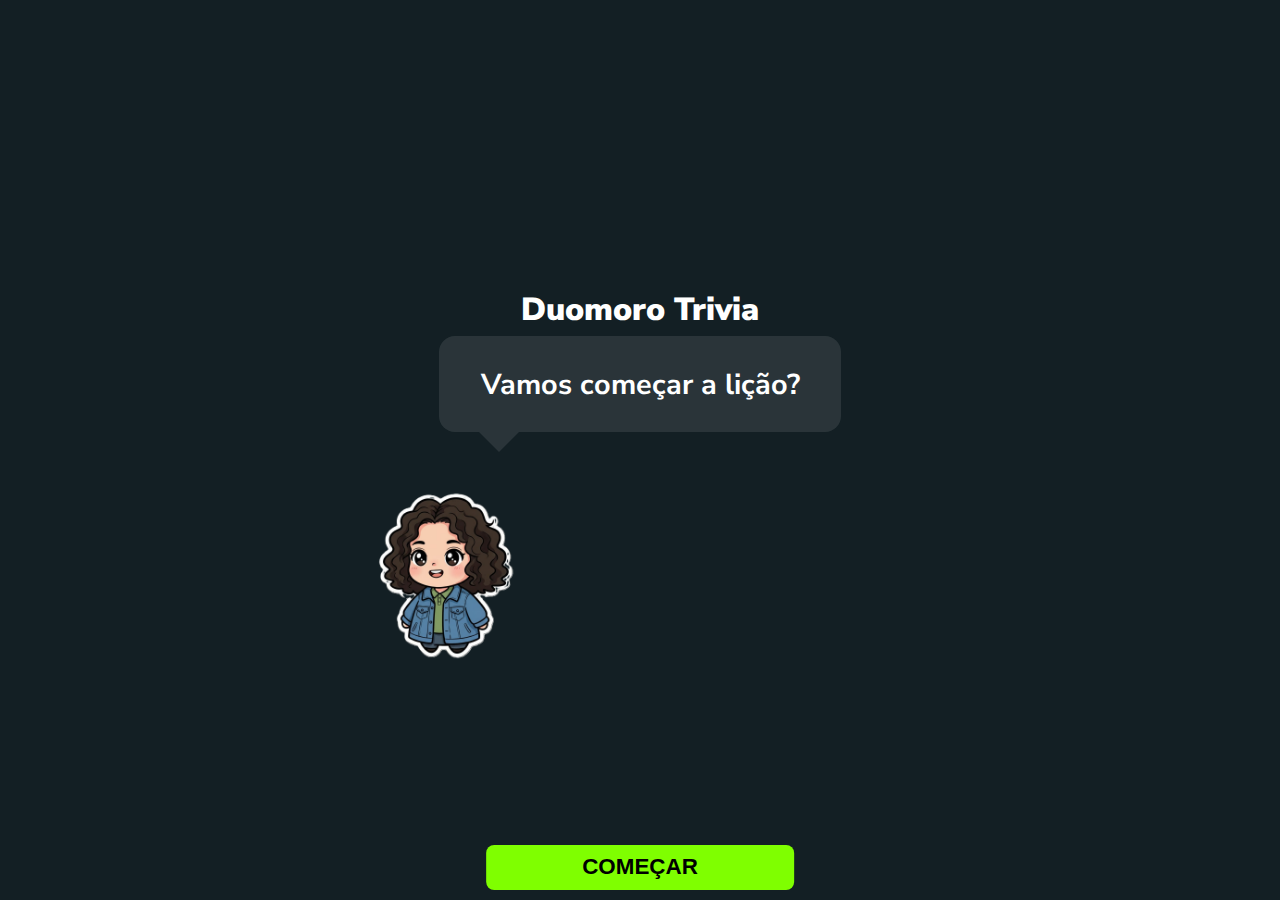
<file: index.html>
<!DOCTYPE html>
<html lang="pt-br">
<head>
    <meta charset="UTF-8">
    <meta name="viewport" content="width=device-width, initial-scale=1.0">
    <title>Duo-Maisa-para-André</title>
    <link rel="stylesheet" href="style.css">
<body>
    <div class="container">

        <h1 class="tituloPrincipal">Duomoro Trivia</h1>
        <h2 class="balao">Vamos começar a lição?</h2>

        <div class="doodle-area">   
            <div class="doodle">
                <img src="images/WhatsApp Image 2025-12-07 at 12.21.27.png">
            </div>
        </div>

    </div>

    <a href="pergunta1.html">
        <button class="comecar">COMEÇAR</button>
    </a> 
</body>
</html>
</file>
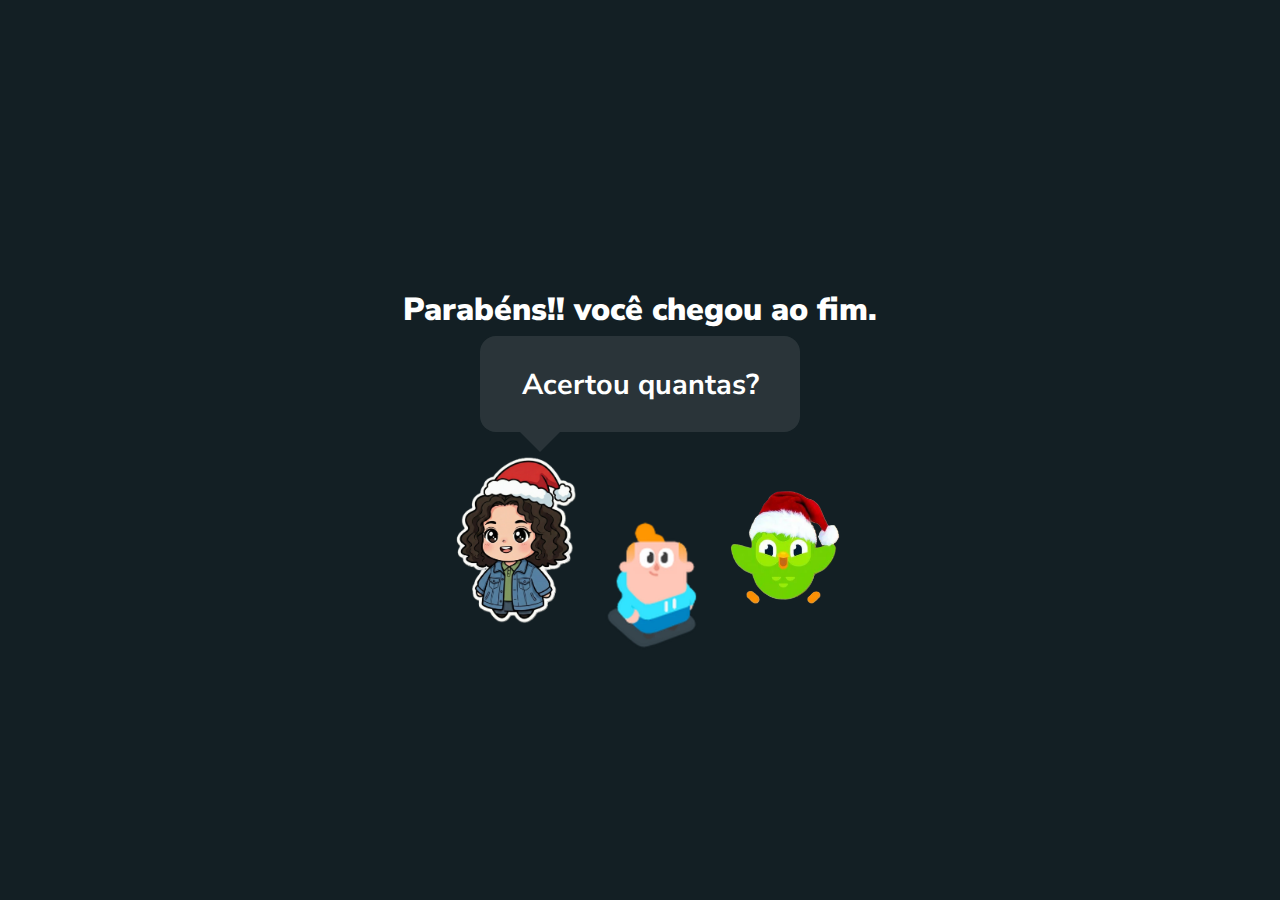
<file: paginaFinal.html>
<!DOCTYPE html>
<html lang="pt-br">
<head>
    <meta charset="UTF-8">
    <meta name="viewport" content="width=device-width, initial-scale=1.0">
    <title>Duo-Maisa-para-André</title>
    <link rel="stylesheet" href="style.css">
<body>
    <div class="container">

    <h1 class="tituloPrincipal">Parabéns!! você chegou ao fim.</h1>
    <h2 class="balao">Acertou quantas?</h2>

    <div class="personagens-linha">
    <img class="img-doodle" src="images/doodlemarianatal.png">
    <img class="img-junior" src="images/Junior_current.webp">
    <img class="img-duo" src="images/Captura de tela 2025-12-11 111431.png">
</div>


</div>
</body>
</html>
</file>
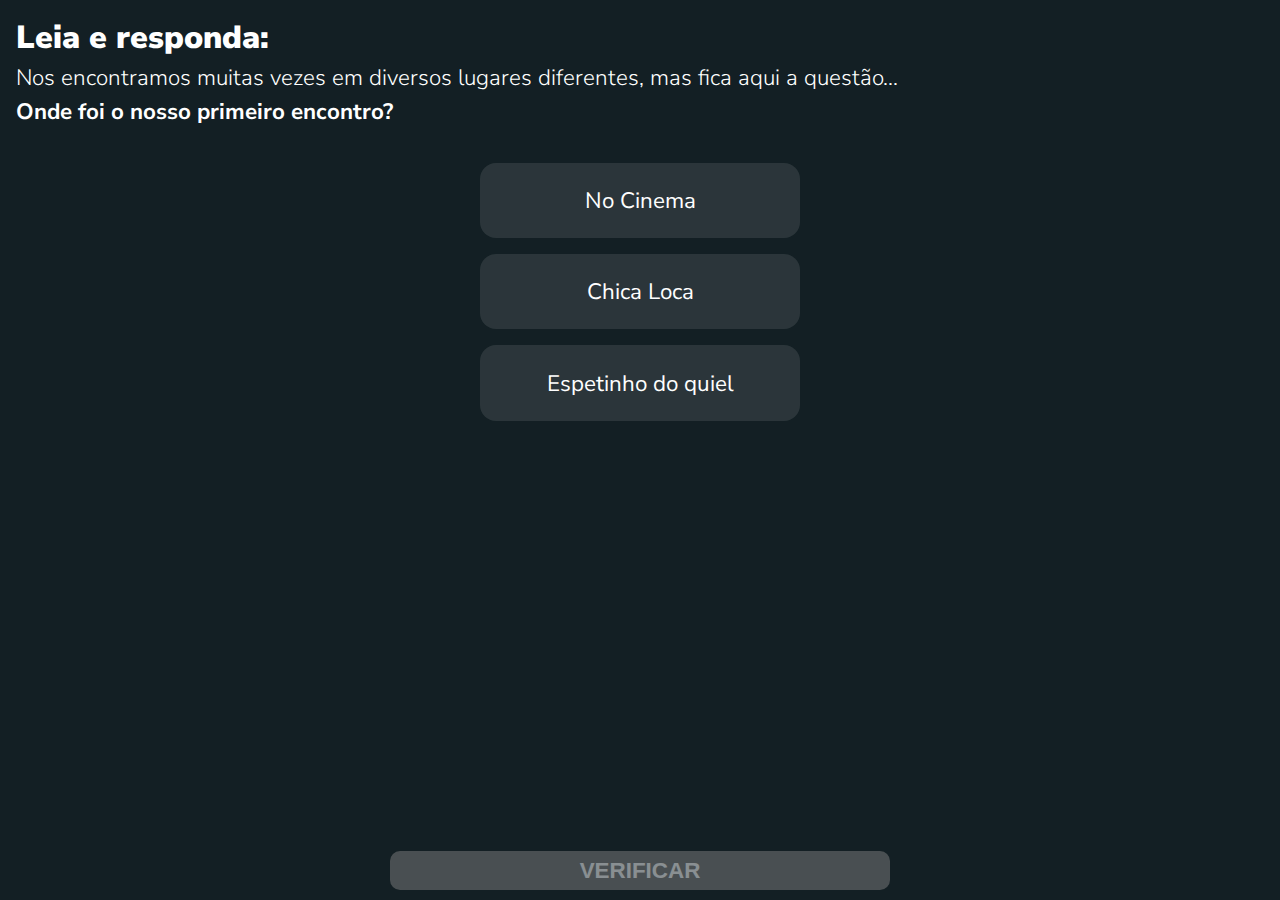
<file: pergunta1.html>
<!DOCTYPE html>
<html lang="pt-br">
<head>
    <meta charset="UTF-8">
    <meta name="viewport" content="width=device-width, initial-scale=1.0">
    <title>pergunta1</title>
    <link rel="stylesheet" href="style.css">
</head>
<body>
    <div class="pergunta">
        <h1 class="titulo1">Leia e responda:</h1>
        <h2 class="texto1">Nos encontramos muitas vezes em diversos 
            lugares diferentes, mas fica aqui a questão...
        </h2>
        <h2 class="pergunta1">Onde foi o nosso primeiro encontro?</h2>
    
     <ul class="opcoes">
            <li>No Cinema</li>
            <li>Chica Loca</li>
            <li>Espetinho do quiel</li>
    </ul>
    </div>
    
    <button class="verifica">VERIFICAR</button>
    

    <button id="continuar" class="continuar" style="display:none;">CONTINUAR</button>
    
    

    <div id="toast" class="toast"></div>


   <script>
const opcoes = document.querySelectorAll(".opcoes li");
const botaoVerificar = document.querySelector(".verifica");
const botaoContinuar = document.querySelector("#continuar");
const toast = document.getElementById("toast");

let opcaoSelecionada = null;
const respostaCorreta = "Espetinho do quiel"; 

// Selecionar opções
opcoes.forEach(opcao => {
    opcao.addEventListener("click", () => {

        // remover seleção antiga
        opcoes.forEach(o => o.classList.remove("selecionado"));

        opcao.classList.add("selecionado");
        opcaoSelecionada = opcao.innerText;

        // ativar botão verificar
        botaoVerificar.classList.add("ativo");
    });
});

// Verificar resposta
botaoVerificar.addEventListener("click", () => {
    if (!botaoVerificar.classList.contains("ativo")) return;

    if (opcaoSelecionada === respostaCorreta) {
        mostrarToast("✔ Resposta correta!", "green");
    } else {
        mostrarToast("✘ Resposta errada!\n Resposta correta: Espetinho do quiel", "red");
    }

    botaoVerificar.style.display = "none";
    botaoContinuar.style.display = "block";
});

// Toast
function mostrarToast(mensagem, cor) {
    toast.innerText = mensagem;
    toast.style.backgroundColor = cor;
    toast.classList.add("show");

    // permanece visível (não remove mais automáticamente)
}
botaoContinuar.addEventListener("click", () => {
    window.location.href = "pergunta2.html";
});

</script>


</body>
</html>
</file>
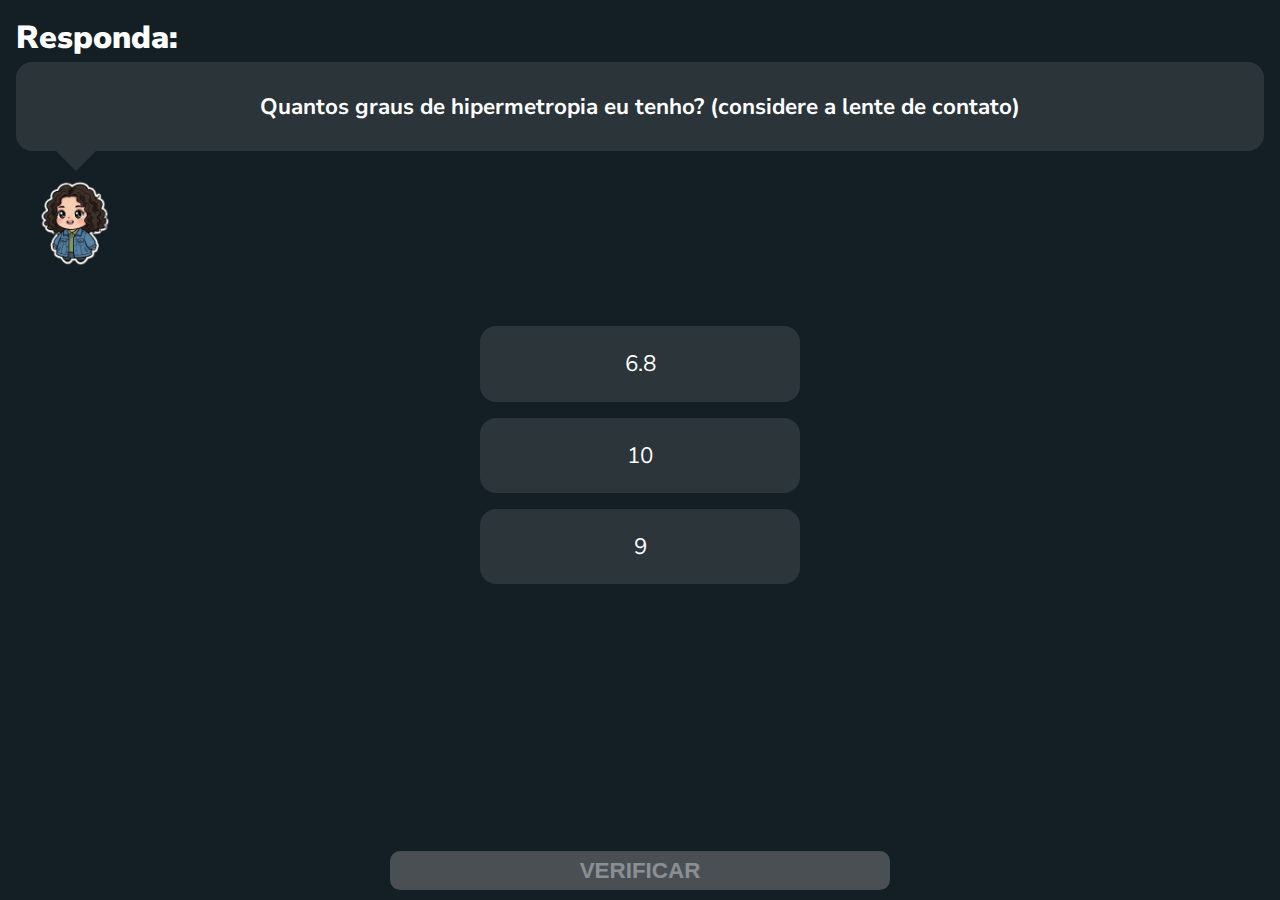
<file: pergunta2.html>
<!DOCTYPE html>
<html lang="pt-br">
<head>
    <meta charset="UTF-8">
    <meta name="viewport" content="width=device-width, initial-scale=1.0">
    <title>pergunta2</title>
    <link rel="stylesheet" href="style.css">
</head>
<body>
    <div class="pergunta">
        <h1 class="titulo1">Responda:</h1>
        <h2 class="balao2">Quantos graus de hipermetropia eu tenho? (considere a lente de contato)</h2>
        
        <div class="doodle-area2">
        <div class="doodle2">
            <img src="images/WhatsApp Image 2025-12-07 at 12.21.27.png">
        </div>

    </div>
     <ul class="opcoes">
            <li>6.8</li>
            <li>10</li>
            <li>9</li>
    </ul>
    </div>
    
    <button class="verifica">VERIFICAR</button>
    
    <a href="pergunta3.html">
        <button id="continuar" class="continuar" style="display:none;">CONTINUAR</button>
    </a>
    

    <div id="toast" class="toast"></div>


   <script>
const opcoes = document.querySelectorAll(".opcoes li");
const botaoVerificar = document.querySelector(".verifica");
const botaoContinuar = document.querySelector("#continuar");
const toast = document.getElementById("toast");

let opcaoSelecionada = null;
const respostaCorreta = "9"; 

// Selecionar opções
opcoes.forEach(opcao => {
    opcao.addEventListener("click", () => {

        // remover seleção antiga
        opcoes.forEach(o => o.classList.remove("selecionado"));

        opcao.classList.add("selecionado");
        opcaoSelecionada = opcao.innerText;

        // ativar botão verificar
        botaoVerificar.classList.add("ativo");
    });
});

// Verificar resposta
botaoVerificar.addEventListener("click", () => {
    if (!botaoVerificar.classList.contains("ativo")) return;

    if (opcaoSelecionada === respostaCorreta) {
        mostrarToast("✔ Resposta correta!", "green");
    } else {
        mostrarToast("✘ Resposta errada!\n Resposta correta: 9.0 (da lente de contato)", "red");
    }

    botaoVerificar.style.display = "none";
    botaoContinuar.style.display = "block";
});

// Toast
function mostrarToast(mensagem, cor) {
    toast.innerText = mensagem;
    toast.style.backgroundColor = cor;
    toast.classList.add("show");

    // permanece visível (não remove mais automáticamente)
}
</script>


</body>
</html>
</file>
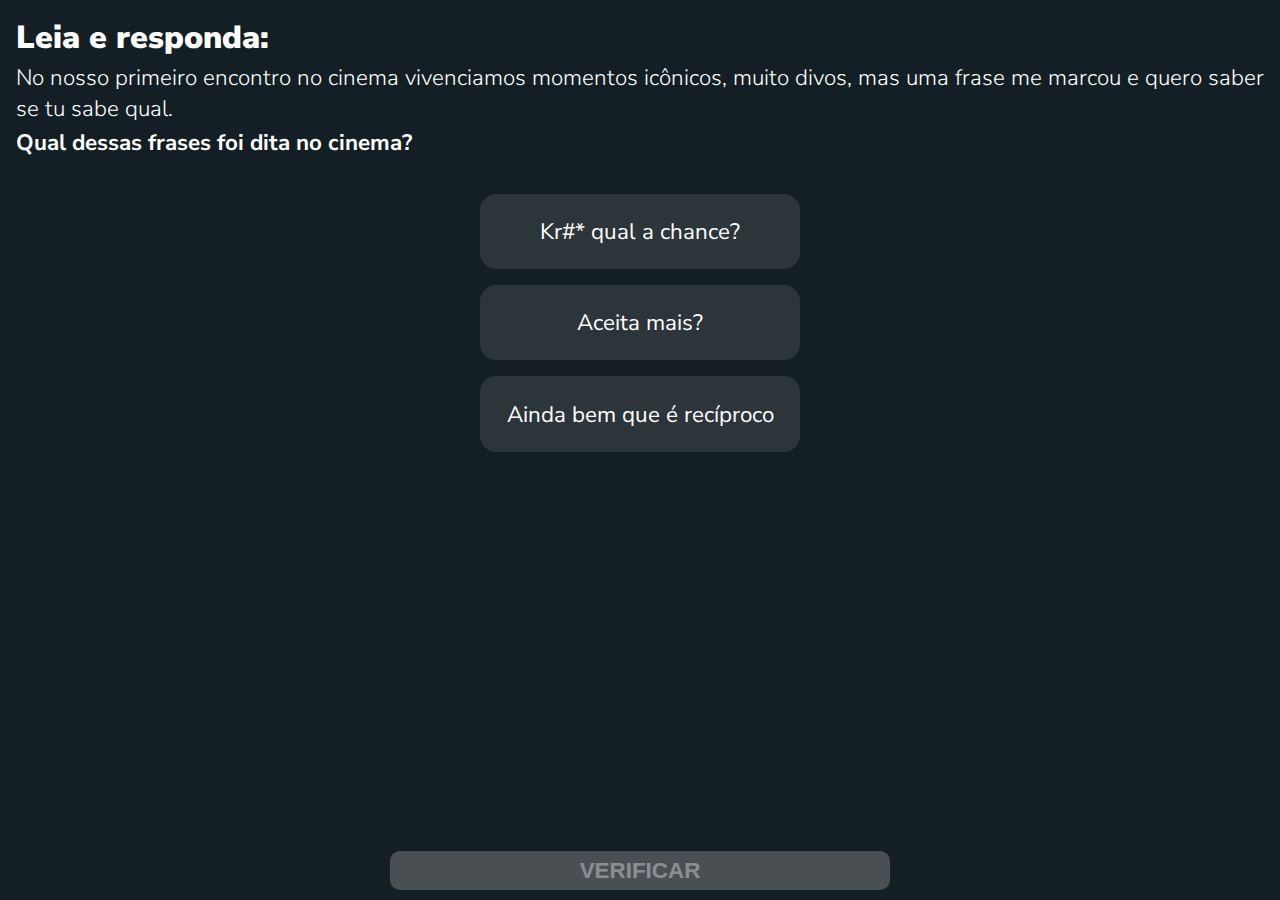
<file: pergunta3.html>
<!DOCTYPE html>
<html lang="pt-br">
<head>
    <meta charset="UTF-8">
    <meta name="viewport" content="width=device-width, initial-scale=1.0">
    <title>pergunta3</title>
    <link rel="stylesheet" href="style.css">
</head>
<body>
    <div class="pergunta">
        <h1 class="titulo1">Leia e responda:</h1>
        <h2 class="texto1">
            No nosso primeiro encontro no cinema vivenciamos momentos icônicos, 
            muito divos, mas uma frase me marcou e quero saber se tu sabe qual.
        </h2>
        <h2 class="pergunta1">Qual dessas frases foi dita no cinema?</h2>
    
     <ul class="opcoes">
            <li>Kr#* qual a chance?</li>
            <li>Aceita mais?</li>
            <li>Ainda bem que é recíproco</li>
    </ul>
    </div>
    
    <button class="verifica">VERIFICAR</button>
    
    <a href="pergunta4.html">
        <button id="continuar" class="continuar" style="display:none;">CONTINUAR</button>
    </a>
    

    <div id="toast" class="toast"></div>


   <script>
const opcoes = document.querySelectorAll(".opcoes li");
const botaoVerificar = document.querySelector(".verifica");
const botaoContinuar = document.querySelector("#continuar");
const toast = document.getElementById("toast");

let opcaoSelecionada = null;
const respostaCorreta = "Ainda bem que é recíproco"; 

// Selecionar opções
opcoes.forEach(opcao => {
    opcao.addEventListener("click", () => {

        // remover seleção antiga
        opcoes.forEach(o => o.classList.remove("selecionado"));

        opcao.classList.add("selecionado");
        opcaoSelecionada = opcao.innerText;

        // ativar botão verificar
        botaoVerificar.classList.add("ativo");
    });
});

// Verificar resposta
botaoVerificar.addEventListener("click", () => {
    if (!botaoVerificar.classList.contains("ativo")) return;

    if (opcaoSelecionada === respostaCorreta) {
        mostrarToast("✔ Resposta correta!", "green");
    } else {
        mostrarToast("✘ Resposta errada!\n Resposta correta: Ainda bem que é recíproco", "red");
    }

    botaoVerificar.style.display = "none";
    botaoContinuar.style.display = "block";
});

// Toast
function mostrarToast(mensagem, cor) {
    toast.innerText = mensagem;
    toast.style.backgroundColor = cor;
    toast.classList.add("show");

    // permanece visível (não remove mais automáticamente)
}
</script>


</body>
</html>
</file>
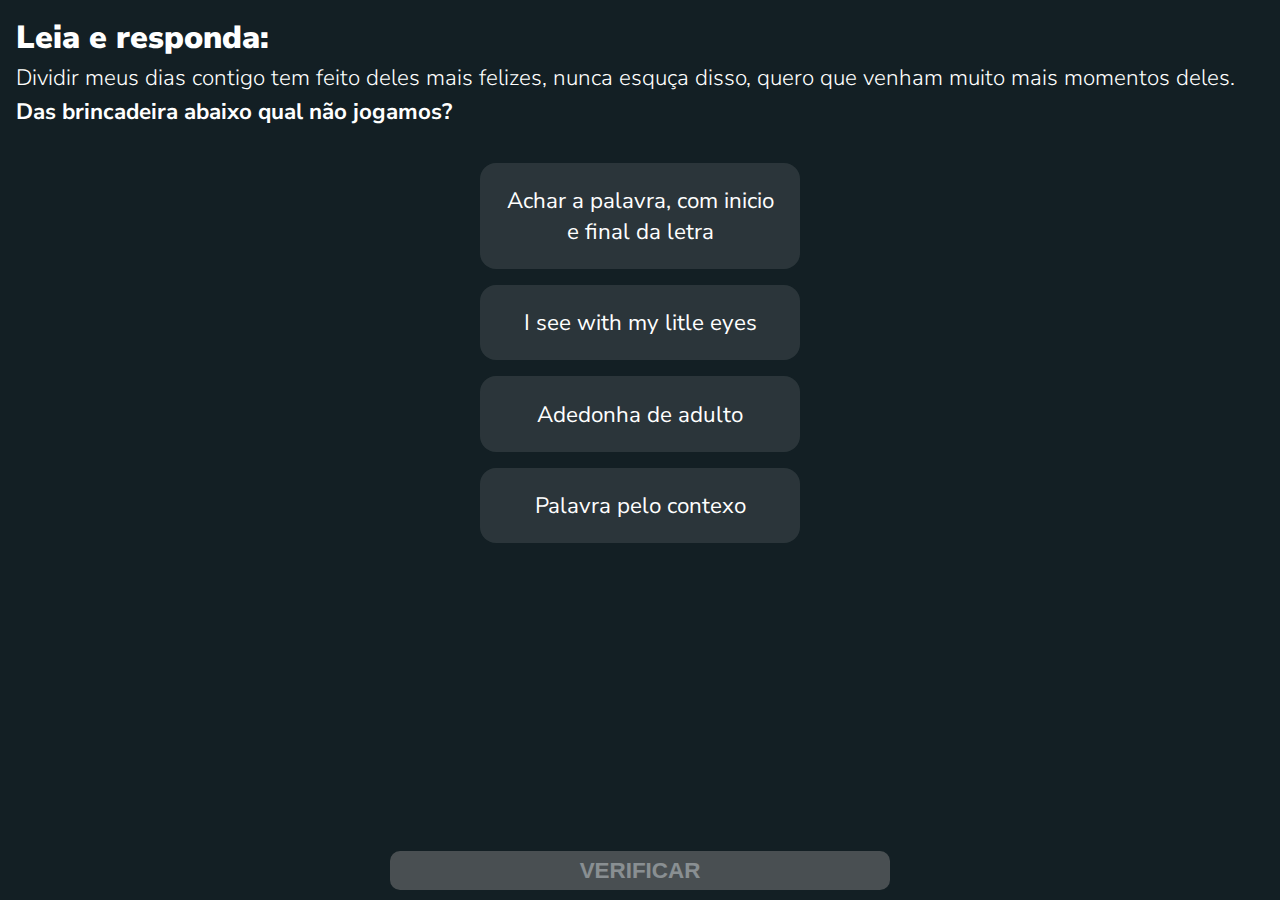
<file: pergunta4.html>
<!DOCTYPE html>
<html lang="pt-br">
<head>
    <meta charset="UTF-8">
    <meta name="viewport" content="width=device-width, initial-scale=1.0">
    <title>pergunta4</title>
    <link rel="stylesheet" href="style.css">
</head>
<body>
    <div class="pergunta">
        <h1 class="titulo1">Leia e responda:</h1>
        <h2 class="texto1">
            Dividir meus dias contigo tem feito deles mais felizes, nunca esquça
            disso, quero que venham muito mais momentos deles.
        </h2>
        <h2 class="pergunta1">Das brincadeira abaixo qual não jogamos?</h2>
    
     <ul class="opcoes">
            <li>Achar a palavra, com inicio e final da letra</li>
            <li>I see with my litle eyes</li>
            <li>Adedonha de adulto</li>
            <li>Palavra pelo contexo</li>

    </ul>
    </div>
    
    <button class="verifica">VERIFICAR</button>
    
    <a href="pergunta5.html">
        <button id="continuar" class="continuar" style="display:none;">CONTINUAR</button>
    </a>
    

    <div id="toast" class="toast"></div>


   <script>
const opcoes = document.querySelectorAll(".opcoes li");
const botaoVerificar = document.querySelector(".verifica");
const botaoContinuar = document.querySelector("#continuar");
const toast = document.getElementById("toast");

let opcaoSelecionada = null;
const respostaCorreta = "Adedonha de adulto"; 

// Selecionar opções
opcoes.forEach(opcao => {
    opcao.addEventListener("click", () => {

        // remover seleção antiga
        opcoes.forEach(o => o.classList.remove("selecionado"));

        opcao.classList.add("selecionado");
        opcaoSelecionada = opcao.innerText;

        // ativar botão verificar
        botaoVerificar.classList.add("ativo");
    });
});

// Verificar resposta
botaoVerificar.addEventListener("click", () => {
    if (!botaoVerificar.classList.contains("ativo")) return;

    if (opcaoSelecionada === respostaCorreta) {
        mostrarToast("✔ Resposta correta!", "green");
    } else {
        mostrarToast("✘ Resposta errada!\n Resposta correta: Adedonha de adulto", "red");
    }

    botaoVerificar.style.display = "none";
    botaoContinuar.style.display = "block";
});

// Toast
function mostrarToast(mensagem, cor) {
    toast.innerText = mensagem;
    toast.style.backgroundColor = cor;
    toast.classList.add("show");

    // permanece visível (não remove mais automáticamente)
}
</script>


</body>
</html>
</file>
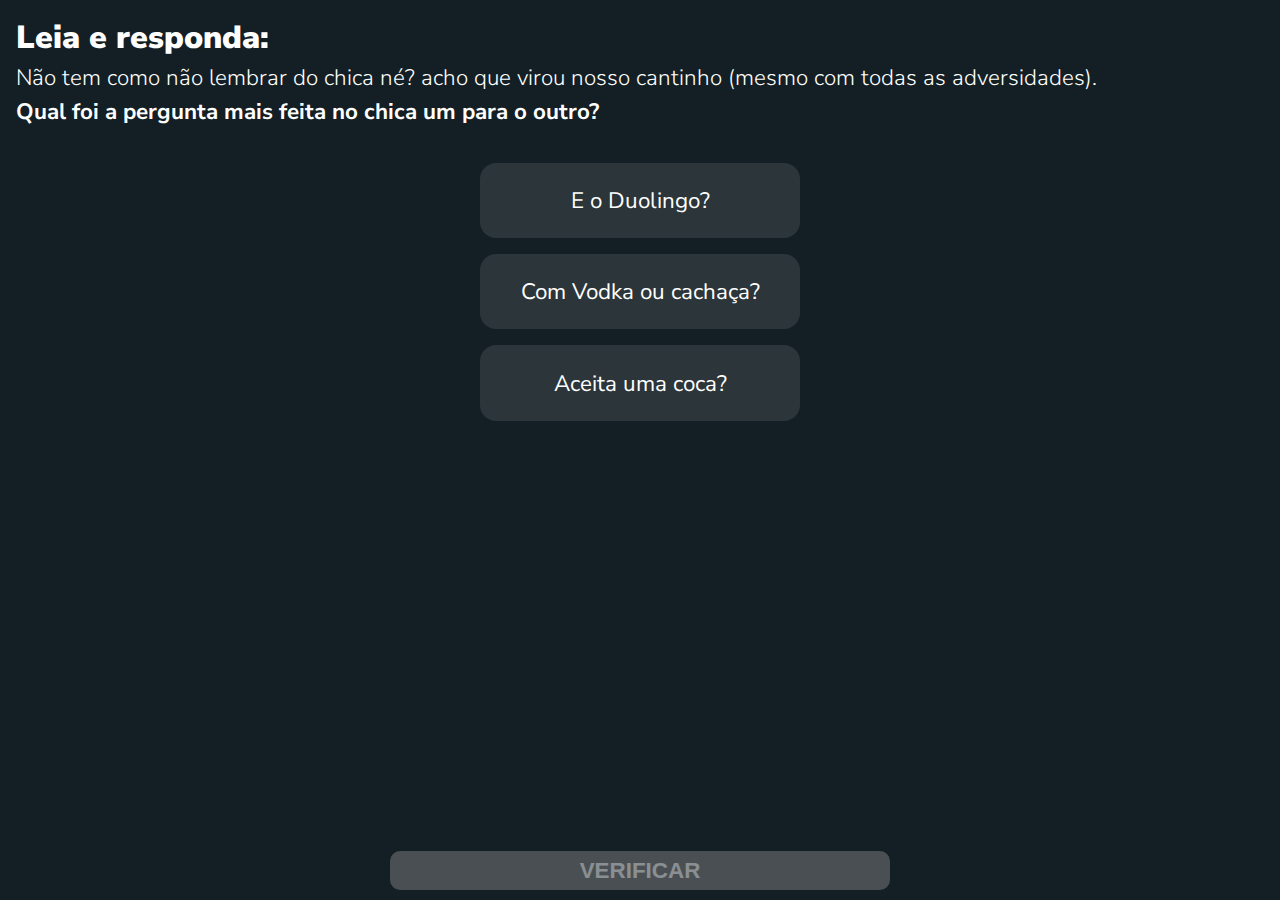
<file: pergunta5.html>
<!DOCTYPE html>
<html lang="pt-br">
<head>
    <meta charset="UTF-8">
    <meta name="viewport" content="width=device-width, initial-scale=1.0">
    <title>pergunta5</title>
    <link rel="stylesheet" href="style.css">
</head>
<body>
    <div class="pergunta">
        <h1 class="titulo1">Leia e responda:</h1>
        <h2 class="texto1">
            Não tem como não lembrar do chica né? acho que virou nosso cantinho 
            (mesmo com todas as adversidades).
        </h2>
        <h2 class="pergunta1">Qual foi a pergunta mais feita no chica um para o outro?</h2>
    
     <ul class="opcoes">
            <li>E o Duolingo?</li>
            <li>Com Vodka ou cachaça?</li>
            <li>Aceita uma coca?</li>
    </ul>
    </div>
    
    <button class="verifica">VERIFICAR</button>
    
    <a href="paginaFinal.html">
        <button id="continuar" class="continuar" style="display:none;">CONTINUAR</button>
    </a>
    

    <div id="toast" class="toast"></div>


   <script>
const opcoes = document.querySelectorAll(".opcoes li");
const botaoVerificar = document.querySelector(".verifica");
const botaoContinuar = document.querySelector("#continuar");
const toast = document.getElementById("toast");

let opcaoSelecionada = null;
const respostaCorreta = "E o Duolingo?"; 

// Selecionar opções
opcoes.forEach(opcao => {
    opcao.addEventListener("click", () => {

        // remover seleção antiga
        opcoes.forEach(o => o.classList.remove("selecionado"));

        opcao.classList.add("selecionado");
        opcaoSelecionada = opcao.innerText;

        // ativar botão verificar
        botaoVerificar.classList.add("ativo");
    });
});

// Verificar resposta
botaoVerificar.addEventListener("click", () => {
    if (!botaoVerificar.classList.contains("ativo")) return;

    if (opcaoSelecionada === respostaCorreta) {
        mostrarToast("✔ Resposta correta!", "green");
    } else {
        mostrarToast("✘ Resposta errada!\n Resposta correta: E o duolingo?", "red");
    }

    botaoVerificar.style.display = "none";
    botaoContinuar.style.display = "block";
});

// Toast
function mostrarToast(mensagem, cor) {
    toast.innerText = mensagem;
    toast.style.backgroundColor = cor;
    toast.classList.add("show");

    // permanece visível (não remove mais automáticamente)
}
</script>


</body>
</html>
</file>
<file: style.css>
@import url('https://fonts.googleapis.com/css2?family=Nunito+Sans:wght@300;400;600;700;800;900&display=swap');

/* --- RESET GERAL --- */
* {
    margin: 0;
    padding: 0;
    box-sizing: border-box;
}

html, body {
    width: 100%;
    height: 100%;
    background-color: rgb(19, 31, 36);
    font-family: "Nunito Sans", sans-serif;
}

/* --- CONTAINER CENTRAL --- */
.container {
    height: 90%;
    display: flex;
    flex-direction: column;
    justify-content: flex-start;
    align-items: center;
    gap: 0.3rem;   /* Espaço entre os itens */
    text-align: center;
    padding: 3rem 2rem 6rem;
}

/* --- TÍTULOS --- */
h1 {
    font-size: 2rem;        
    font-weight: 900;
    color: white;
}

.tituloPrincipal{
    font-size: 2rem;        
    font-weight: 900;
    color: white;
    margin-top: 15rem; 
}

.balao {
    font-size: 1.8rem;
    color: white;
    background: #ffffff19;    
    padding: 1.8rem 2.6rem;
    border-radius: 1rem;
    position: relative;
    text-align: center;
}
.balao2 {
    font-size: 1.4rem;
    color: white;
    background: #ffffff19;    
    padding: 1.8rem 2.6rem;
    border-radius: 1rem;
    position: relative;
    text-align: center;
}

/* SETINHA DO BALÃO */
.balao::after, .balao2::after {
    content: "";
    position: absolute;
    bottom: -20px;
    left: 40px;
    width: 0;
    height: 0;
    border-left: 20px solid transparent;
    border-right: 20px solid transparent;
    border-top: 20px solid #ffffff19;
}



.doodle-area {
    width: 50%;
    display: flex;
    justify-content: flex-start; /* deixa a imagem na ESQUERDA */
    padding-left: 0.5rem; /* controla o quão colado fica */
}

.doodle-area2 {
    width: 50%;
    display: flex;
    justify-content: flex-start; /* deixa a imagem na ESQUERDA */
    padding-left: 0.5rem; /* controla o quão colado fica */
}


.doodle {
    width: 200px;
}
.doodle2{
    width: 100px;
}

.doodle img {
    width: 100%;
    height: auto;
    display: block;
}
.doodle2 img {
    width: 100%;
    height: auto;
    display: block;
}



/* --- BOTÃO --- */
.comecar{
    position: fixed;
    bottom: 10px;    
    left: 50%;
    transform: translateX(-50%);        
    max-width: 500px;  
    border: none;
    border-radius: 0.5rem;
    background-color: chartreuse ;
    font-size: 1.4rem;
    padding: 0.6rem 6rem;
    font-weight: 600;
    display: flex;
    justify-content: center;
    align-items: center;
}

/*Página 2*/

.pergunta{
    height: 40%;
    display: flex;
    flex-direction: column;
    gap: 0.2rem;   /* Espaço entre os itens */
    text-align: center;
    padding: 1rem;
}
.titulo1 {
    font-size: 2rem;        
    font-weight: 900;
    color: white;
    text-align: left;
}
.texto1{
    font-size: 1.4rem;
    color: white;    
    text-align: left;
    font-weight: 300;
}
.pergunta1{
    font-size: 1.4rem;
    color: white;    
    font-weight: 700;
    text-align: left;
}

.opcoes {
  list-style: none;
  padding: 1rem 0.1rem;
  color: white; 
  /* ESSENCIAL */
  display: flex;
  flex-direction: column;

  justify-content: center;
  align-items: center;

  gap: 1rem;
  margin-top: 1rem; /* opcional */
}

.opcoes li {
  width: 95%;
  max-width: 320px;
  padding: 1.2rem;
  font-size: 1.4rem;
  color: white;
  background-color: rgba(255,255,255,0.1);
  border: 3px solid transparent;
  border-radius: 16px;
  text-align: center;
  cursor: pointer;
  transition: 0.2s;
}

/* Ao passar o mouse (para desktop) */
.opcoes li:hover {
  background-color: rgba(255,255,255,0.2);
}

/* Quando for selecionado */
.opcoes li.selecionado {
  border: 0.5rem solid #1e90ff; 
  background-color: rgba(30,144,255,0.12);
}

.verifica {
    width: 90%;
    bottom: 10px;
    position: fixed;
    left: 50%;
    transform: translateX(-50%);
    max-width: 500px;
    padding: 0.4rem 1rem;
    font-size: 1.4rem;
    display: flex;
    justify-content: center;
    align-items: center;
    font-weight: 600;
    border: none;
    border-radius: 10px;
    background-color: gray; /* botão desativado */
    color: white;
    opacity: 0.5;
    pointer-events: none; /* impede clique */
    transition: 0.2s;
    z-index: 15;
}

/* Botão ativado */
.verifica.ativo {
    background-color: chartreuse;
    color: black;
    opacity: 1;
    pointer-events: auto !important;
    z-index: 15;
}


/* ------------ TOAST (POP-UP) --------------- */
.toast {
    position: fixed;
    align-items: center;
    bottom: 4.3rem;
    right: 1rem;
    left: 1rem;
    padding: 2rem 2rem;
    font-size: 1.4rem;
    border-radius: 10px;
    background-color: #333;
    color: white;
    opacity: 0;                      /* começa invisível */
    transform: translateY(20px);      /* desliza de baixo */
    transition: 0.3s;
   
}

/* Quando aparecer */
.toast.show {
    opacity: 1;
    transform: translateY(0);
     z-index: 26;
}

.continuar {
    display: flex;
    justify-content: center;
    align-items: center;
    position: fixed;
    bottom: 5px;
    left: 50%;
    transform: translateX(-50%);
    width: 90%;
    max-width: 600px;
    padding: 1rem 2rem;
    border: none;
    border-radius: 10px;
    background-color: chartreuse;
    font-size: 1.4rem !important;
    font-weight: 700;
    color: black;
    z-index: 20;
}

/* Página final */

.personagens-linha {
    display: flex;
    align-items: center;       
    gap: 0rem;                /* espaço entre eles */
    
}

/* Tamanhos proporcionais */
.img-doodle {
    width: 190px !important;
    height: auto;
    padding-left: 4rem !important;
}

.img-junior {
    width: 150px !important;
    height: auto;
    padding-left: 0rem;
}

.img-duo {
    width: 160px !important;
    height: auto;
    padding-right: 3rem !important;
}
</file>
